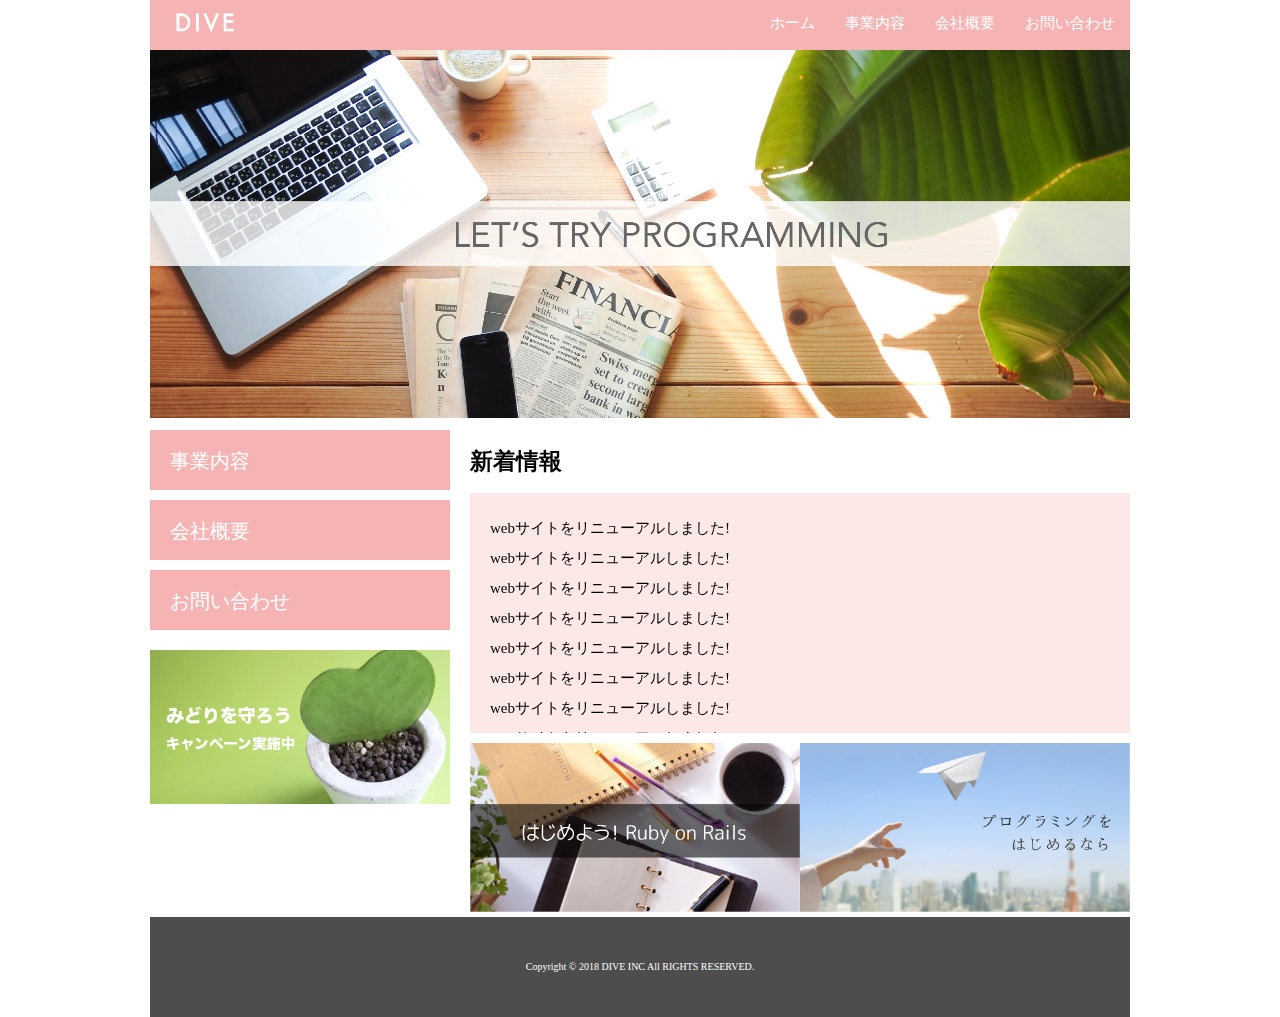
<file: index.html>
<!DOCTYPE html>
<html>
<head>
  <meta charset="UTF-8">
  <link rel="stylesheet" href="./css/normalize.css">
  <link rel="stylesheet" href="./css/style.css">
  <title>株式会社DIVE</title>
</head>
<body>
 <div class="container">
  <header class="header clearfix">
    <a href="index.html">
      <img src="./image/logo.png" class="logo_image">
    </a>
    <nav>
      <ul class="top_menu clearfix">
        <li><a href="index.html">ホーム</a></li>
        <li><a href="business.html">事業内容</a></li>
        <li><a href="company.html">会社概要</a></li>
        <li><a href="contact.html">お問い合わせ</a></li>
      </ul>
    </nav>
  </header>
  <img src="./image/TOP.png" class="image_area">
  <div class="wrapper clearfix">
    <aside class="side_menu">
      <nav>
        <ul>
          <li><a href="business.html">事業内容</a></li>
          <li><a href="company.html">会社概要</a></li>
          <li><a href="contact.html">お問い合わせ</a></li>
        </ul>
      </nav>
      <p class="banner">
        <a href="#">
          <img src="./image/banner.png">
        </a>
      </p>
    </aside>
    <article class="content">
      <h2>新着情報</h2>
      <div class="news">
        <ul>
          <li>webサイトをリニューアルしました!</li>
          <li>webサイトをリニューアルしました!</li>
          <li>webサイトをリニューアルしました!</li>
          <li>webサイトをリニューアルしました!</li>
          <li>webサイトをリニューアルしました!</li>
          <li>webサイトをリニューアルしました!</li>
          <li>webサイトをリニューアルしました!</li>
          <li>webサイトをリニューアルしました!</li>
          <li>webサイトをリニューアルしました!</li>
          <li>webサイトをリニューアルしました!</li>
        </ul>
      </div>
      <div class="banner_content">
        <p>
         <a href="#"><img src="./image/banner02.png"></a>
        </p>
        <p>
         <a href="#"><img src="./image/banner03.png"></a>
        </p>
      </div>
    </article>

  </div>
  <footer class="footer">
    <p>Copyright © 2018 DIVE INC All RIGHTS RESERVED.</p>
  </footer>
 </div>
</body>
</html>
</file>
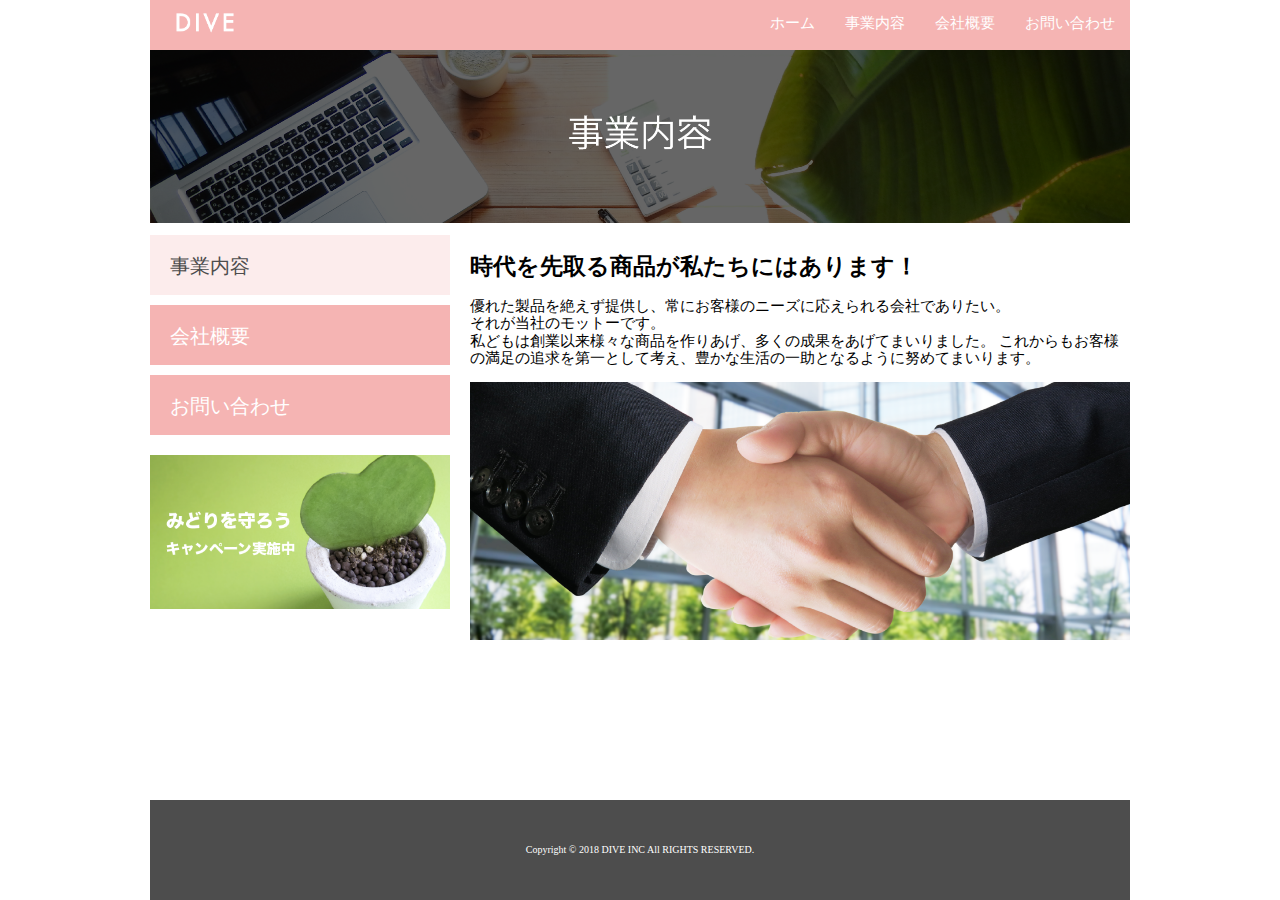
<file: business.html>
<!DOCTYPE html>
<html>
<head>
  <meta charset="UTF-8">
  <link rel="stylesheet" href="./css/normalize.css">
  <link rel="stylesheet" href="./css/style.css">
  <title>株式会社DIVE</title>
</head>
<body>
 <div class="container">
  <header class="header clearfix">
    <a href="index.html">
      <img src="./image/logo.png" class="logo_image">
    </a>
    <nav>
      <ul class="top_menu clearfix">
        <li><a href="index.html">ホーム</a></li>
        <li><a href="business.html">事業内容</a></li>
        <li><a href="company.html">会社概要</a></li>
        <li><a href="contact.html">お問い合わせ</a></li>
      </ul>
    </nav>
  </header>
  <img src="./image/business.png" class="image_area">
  <div class="wrapper clearfix">
    <aside class="side_menu">
      <nav>
        <ul>
          <li class="point"><a href="business.html">事業内容</a></li>
          <li><a href="company.html">会社概要</a></li>
          <li><a href="contact.html">お問い合わせ</a></li>
        </ul>
      </nav>
      <p class="banner">
        <a href="#">
          <img src="./image/banner.png">
        </a>
      </p>
    </aside>
    <article class="content">
      <h2>時代を先取る商品が私たちにはあります！</h2>
        <p>
        優れた製品を絶えず提供し、常にお客様のニーズに応えられる会社でありたい。<br>
        それが当社のモットーです。<br>
        私どもは創業以来様々な商品を作りあげ、多くの成果をあげてまいりました。
        これからもお客様の満足の追求を第一として考え、豊かな生活の一助となるように努めてまいります。
        </p>
      <img src="./image/shakehand.png" class="image_area">
    </article>

  </div>
  <footer class="footer">
    <p>Copyright © 2018 DIVE INC All RIGHTS RESERVED.</p>
  </footer>
 </div>
</body>
</html>
</file>
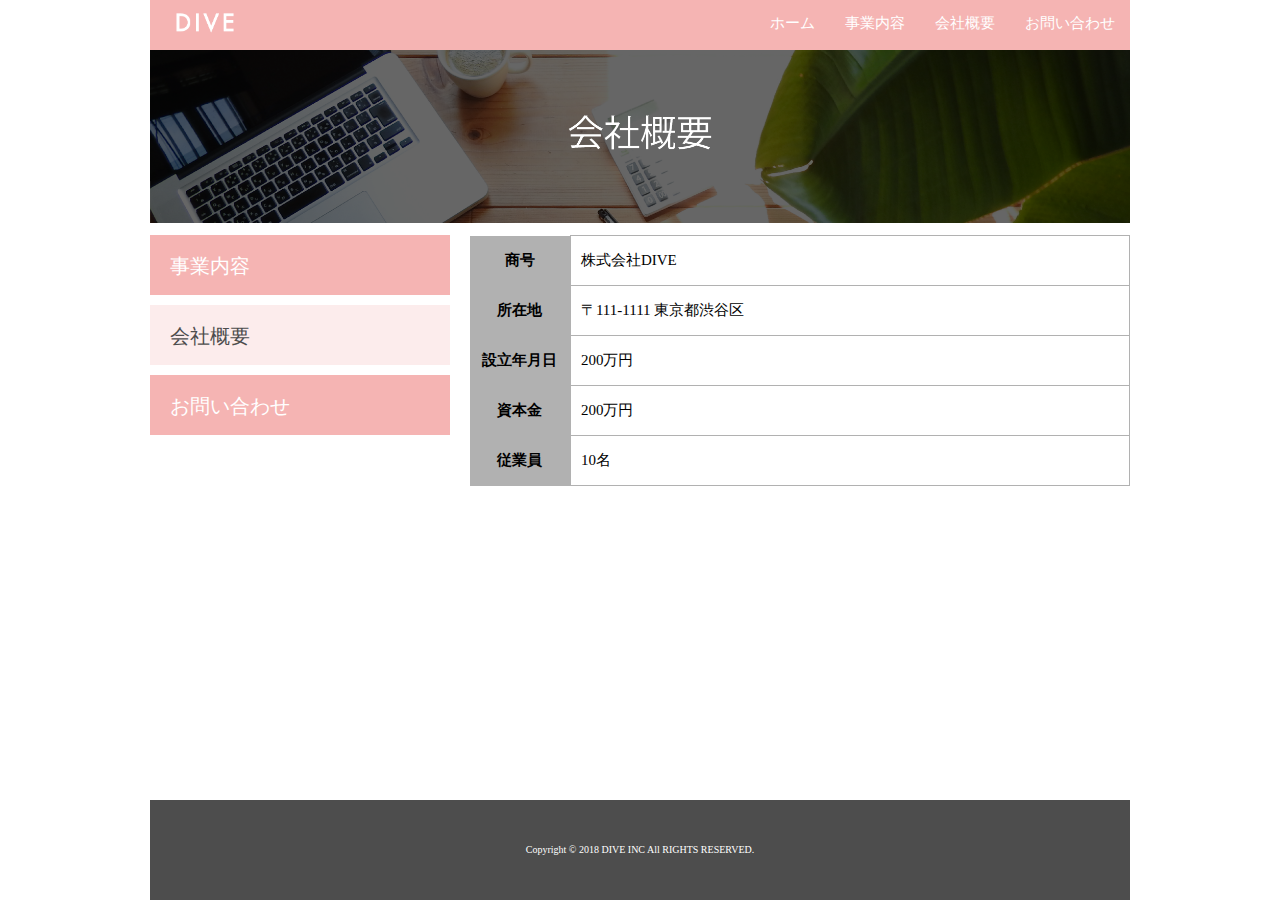
<file: company.html>
<!DOCTYPE html>
<html>
<head>
  <meta charset="UTF-8">
  <link rel="stylesheet" href="./css/normalize.css">
  <link rel="stylesheet" href="./css/style.css">
  <link rel="stylesheet" href="./css/company.css">

  <title>株式会社DIVE</title>
</head>
<body>
 <div class="container">
  <header class="header clearfix">
    <a href="index.html">
      <img src="./image/logo.png" class="logo_image">
    </a>
    <nav>
      <ul class="top_menu clearfix">
        <li><a href="index.html">ホーム</a></li>
        <li><a href="business.html">事業内容</a></li>
        <li><a href="company.html">会社概要</a></li>
        <li><a href="contact.html">お問い合わせ</a></li>
      </ul>
    </nav>
  </header>
  <img src="./image/company.png" class="image_area">
  <div class="wrapper clearfix">
    <aside class="side_menu">
      <nav>
        <ul>
          <li><a href="business.html">事業内容</a></li>
          <li class="point"><a href="company.html">会社概要</a></li>
          <li><a href="contact.html">お問い合わせ</a></li>
        </ul>
      </nav>
    </aside>
    <article class="content">
      <table class="company">
        <tr>
          <th>商号</th>
          <td>株式会社DIVE</td>
        </tr>
        <tr>
          <th>所在地</th>
          <td>〒111-1111 東京都渋谷区</td>
        </tr>
        <tr>
          <th>設立年月日</th>
          <td>200万円</td>
        </tr>
        <tr>
          <th>資本金</th>
          <td>200万円</td>
        </tr>
        <tr>
          <th>従業員</th>
          <td>10名</td>
        </tr>
      </table>

    </article>

  </div>
  <footer class="footer">
    <p>Copyright © 2018 DIVE INC All RIGHTS RESERVED.</p>
  </footer>
 </div>
</body>
</html>
</file>
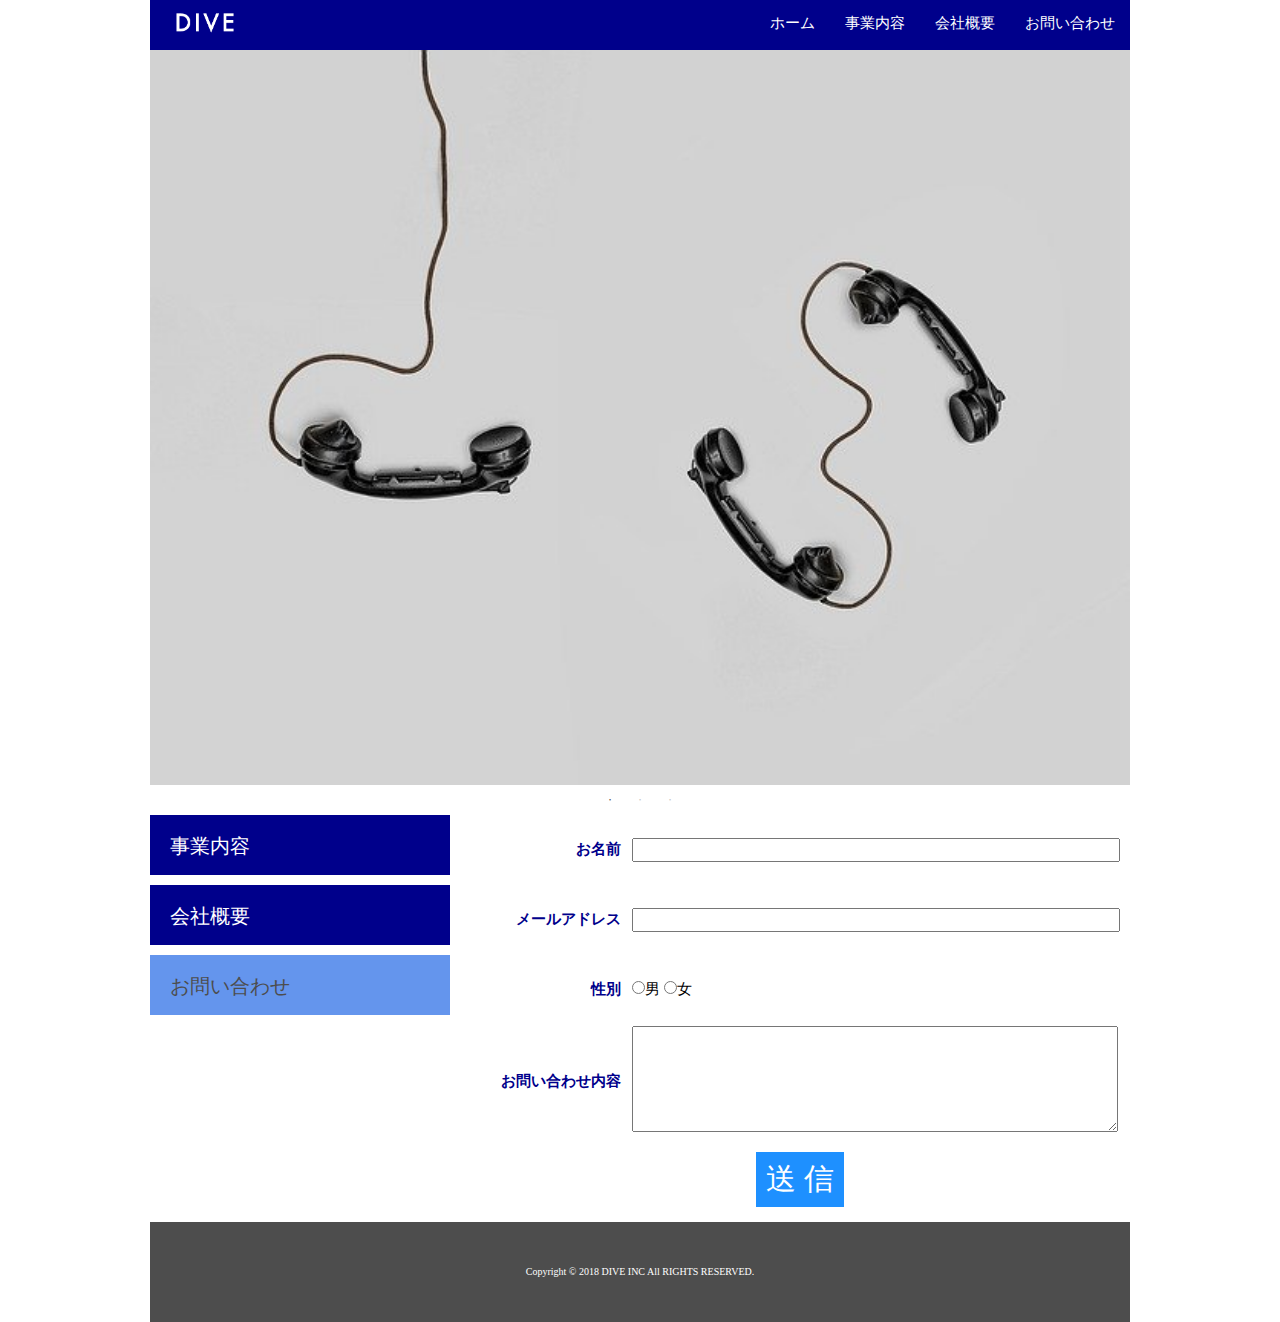
<file: contact.html>
<!DOCTYPE html>
<html>
<head>
  <meta charset="UTF-8">
  <link rel="stylesheet" href="./css/normalize.css">
  <link rel="stylesheet" href="./css/style.css">
  <link rel="stylesheet" href="./css/contact.css">

  <title>株式会社DIVE</title>
    <link rel="stylesheet" href="./slick/css/slick.css"/>
    <link rel="stylesheet" href="./slick/css/slick-theme.css"/>
    <!-- <link rel="stylesheet" href="./slick/css/style.css"/> -->

</head>



<body>
 <div class="container">
  <header class="header clearfix">
    <a href="index.html">
      <img src="./image/logo.png" class="logo_image">
    </a>
    <nav>
      <ul class="top_menu clearfix">
        <li><a href="index.html">ホーム</a></li>
        <li><a href="business.html">事業内容</a></li>
        <li><a href="company.html">会社概要</a></li>
        <li><a href="contact.html">お問い合わせ</a></li>
      </ul>
    </nav>
  </header>
    <ul class="slider">

      <li><img src="./slick/img/contact3.jpg" class="image_area"></li>
      <li><img src="./slick/img/contact.jpg" class="image_area"></li>
      <li><img src="./slick/img/contact2.jpg" class="image_area"></li>
    </ul>


  <script src="https://code.jquery.com/jquery-3.5.1.min.js"></script>

  <script src="./slick/js/slick.min.js"></script>
  <script src="./slick/js/main.js"></script>

  <div class="wrapper clearfix">
    <aside class="side_menu">
      <nav>
        <ul>
          <li><a href="business.html">事業内容</a></li>
          <li><a href="company.html">会社概要</a></li>
          <li class="point"><a href="contact.html">お問い合わせ</a></li>
        </ul>
      </nav>
    </aside>
    <article class="content">
      <form action="">
        <table class="contact">
        <tr>
          <th>お名前</th>
          <td><input type="text" class="input"></td>
        </tr>
        <tr>
          <th>メールアドレス</th>
          <td><input type="email" class="input"></td>
        </tr>
        <tr>
          <th>性別</th>
          <td>
            <input type="radio">男
            <input type="radio">女
          </td>
        </tr>
        <tr>
          <th>お問い合わせ内容</th>
          <td><textarea></textarea></td>
        </tr>
      </table>
      <p>
        <input type="submit" value="送 信" class="button">
      </p>
     </form>
    </article>

  </div>
  <footer class="footer">
    <p>Copyright © 2018 DIVE INC All RIGHTS RESERVED.</p>
  </footer>
 </div>
</body>
</html>
</file>
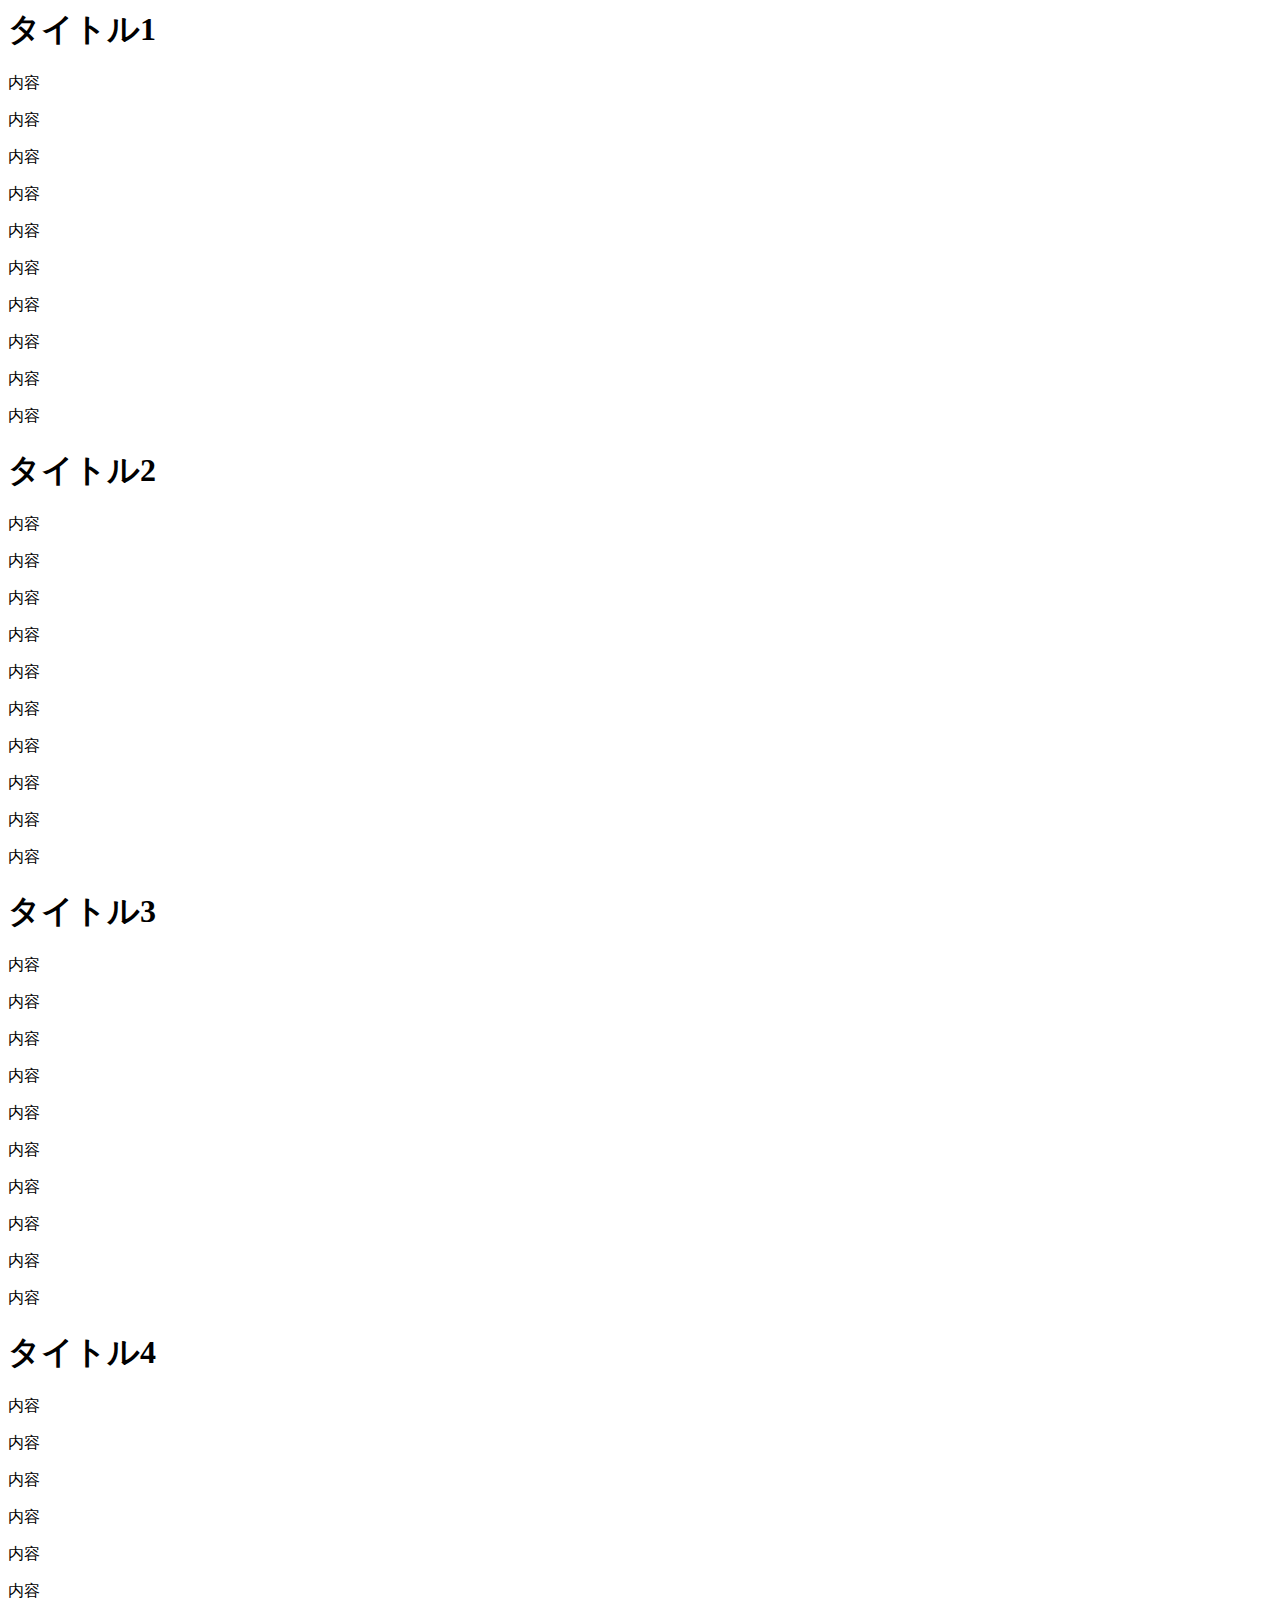
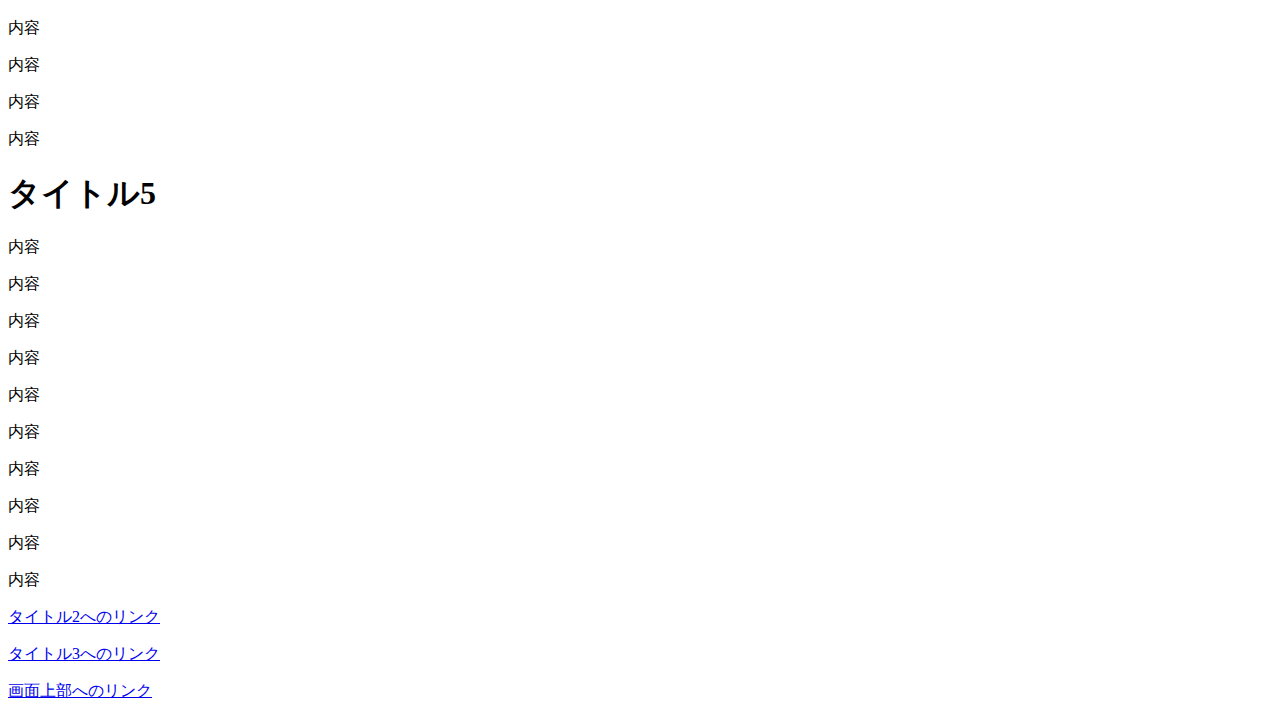
<file: test.html>
<html>
<h1>タイトル1</h1>
<p>内容</p>
<p>内容</p>
<p>内容</p>
<p>内容</p>
<p>内容</p>
<p>内容</p>
<p>内容</p>
<p>内容</p>
<p>内容</p>
<p>内容</p>
<h1><a name="title2">タイトル2</a></h1>
<p>内容</p>
<p>内容</p>
<p>内容</p>
<p>内容</p>
<p>内容</p>
<p>内容</p>
<p>内容</p>
<p>内容</p>
<p>内容</p>
<p>内容</p>
<h1 id="title3">タイトル3</h1>
<p>内容</p>
<p>内容</p>
<p>内容</p>
<p>内容</p>
<p>内容</p>
<p>内容</p>
<p>内容</p>
<p>内容</p>
<p>内容</p>
<p>内容</p>
<h1>タイトル4</h1>
<p>内容</p>
<p>内容</p>
<p>内容</p>
<p>内容</p>
<p>内容</p>
<p>内容</p>
<p>内容</p>
<p>内容</p>
<p>内容</p>
<p>内容</p>
<h1>タイトル5</h1>
<p>内容</p>
<p>内容</p>
<p>内容</p>
<p>内容</p>
<p>内容</p>
<p>内容</p>
<p>内容</p>
<p>内容</p>
<p>内容</p>
<p>内容</p>
<p><a href="#title2">タイトル2へのリンク</a></p>
<p><a href="#title3">タイトル3へのリンク</a></p>
<p><a href="#">画面上部へのリンク</a></p>
</html>
</file>
<file: css/style.css>
html {
  height: 100%;
  font-size: 62.5%;
}
body {
  height: 100%;
}
.container {
  width: 980px;
  margin: 0 auto;
  position: relative;
  min-height: 100%;
}
ul {
  margin: 0;
  padding: 0;
}
li {
  list-style: none;
}
.header {
  background-color: #F5B4B3;
  height: 50px;
  font-size: 1.5rem;
}
ul.top_menu {
  float: right;
}
.top_menu li {
  float: left;
  width: auto;
}
.top_menu li a {
  color: #fff;
  text-decoration: none;
  display: block;
  padding: 15px;
}
.top_menu li a:hover {
  text-decoration: underline;
}
.logo_image {
  width: 110px;
  float: left;
  margin: 0;
}
.image_area{
  width: 100%;
}
.wrapper{
  margin-top: 10px;
  padding-bottom: 100px;
}

.side_menu{
  width: 300px;
  float: left;
}
.side_menu li{
  background-color: #F5B4B3;
  height: 6rem;
  margin-bottom: 10px;
}
.side_menu li:hover{
  opacity: 0.6;
}

.side_menu li a{
  font-size:2rem;
  color: #fff;
  text-decoration: none;
  display: block;
  padding: 2rem;
}
.side_menu .point{
  background-color: #FCECEC;
}
.side_menu .point a{
  color: #4D4D4D
}
.banner img{
  width: 100%;
}
.banner{
  margin-top: 20px;
}
.banner a:hover {
  opacity:0.6;
}
.content{
  width: 660px;
  margin-left:20px;
  float: left;
  font-size: 1.5rem;
}
.news{
  height: 200px;
  background-color: #FCE8E7;
  padding: 20px;
  overflow: scroll;
  line-height: 2;
}
.banner_content{
  margin-top: 10px;
  display: table;
}
.banner_content p {
  display: table-cell;
}
.banner_content p img {
  width: 100%;
}

.footer{
  width: 100%;
  height: 100px;
  position: absolute;
  bottom: 0;
  background-color: #4D4D4D;
  display: table;
}
.footer p {
  font-size: 1rem;
  color: #fff;
  text-align: center;
  vertical-align: middle;
  display: table-cell;
}
.clearfix:after {
  content: "";
  display: block;
  clear: both;
}
</file>
<file: css/company.css>
html {
  height: 100%;
  font-size: 62.5%;
}
body {
  height: 100%;
}
.container {
  width: 980px;
  margin: 0 auto;
  position: relative;
  min-height: 100%;
}
ul {
  margin: 0;
  padding: 0;
}
li {
  list-style: none;
}
.header {
  background-color: #F5B4B3;
  height: 50px;
  font-size: 1.5rem;
}
ul.top_menu {
  float: right;
}
.top_menu li {
  float: left;
  width: auto;
}
.top_menu li a {
  color: #fff;
  text-decoration: none;
  display: block;
  padding: 15px;
}
.top_menu li a:hover {
  text-decoration: underline;
}
.logo_image {
  width: 110px;
  float: left;
  margin: 0;
}
.image_area{
  width: 100%;
}
.wrapper{
  margin-top: 10px;
  padding-bottom: 100px;
}

.side_menu{
  width: 300px;
  float: left;
}
.side_menu li{
  background-color: #F5B4B3;
  height: 6rem;
  margin-bottom: 10px;
}
.side_menu li:hover{
  opacity: 0.6;
}

.side_menu li a{
  font-size:2rem;
  color: #fff;
  text-decoration: none;
  display: block;
  padding: 2rem;
}
.side_menu .point{
  background-color: #FCECEC;
}
.side_menu .point a{
  color: #4D4D4D
}

.company{
  border-collapse: collapse;
}

.company tr{
  height: 5rem;
}

.company th{
  width: 100px;
  background-color: #B1B1B1;
  color: #fff
  border-bottom: solid 1px #fff;
}

.company td{
  width: 560px;
  padding-left: 1rem;
  border: solid 1px #B1B1B1
}

.company tr:last-child th {
  border-color: #B1B1B1;
}

.footer{
  width: 100%;
  height: 100px;
  position: absolute;
  bottom: 0;
  background-color: #4D4D4D;
  display: table;
}
.footer p {
  font-size: 1rem;
  color: #fff;
  text-align: center;
  vertical-align: middle;
  display: table-cell;
}

.clearfix:after {
  content: "";
  display: block;
  clear: both;
}
</file>
<file: css/contact.css>
html {
  height: 100%;
  font-size: 62.5%;
}
body {
  height: 100%;
}
.container {
  width: 980px;
  margin: 0 auto;
  position: relative;
  min-height: 100%;
}
ul {
  margin: 0;
  padding: 0;
}
li {
  list-style: none;
}
.header {
  background-color: #00008b;
  height: 50px;
  font-size: 1.5rem;
}
ul.top_menu {
  float: right;
}
.top_menu li {
  float: left;
  width: auto;
}
.top_menu li a {
  color: #fff;
  text-decoration: none;
  display: block;
  padding: 15px;
}
.top_menu li a:hover {
  text-decoration: underline;
}
.logo_image {
  width: 110px;
  float: left;
  margin: 0;
}
.image_area{
  width: 100%;
}
.wrapper{
  margin-top: 10px;
  padding-bottom: 100px;
}

.side_menu{
  width: 300px;
  float: left;
}
.side_menu li{
  background-color: #00008b;
  height: 6rem;
  margin-bottom: 10px;
}
.side_menu li:hover{
  opacity: 0.6;
}

.side_menu li a{
  font-size:2rem;
  color: #fff;
  text-decoration: none;
  display: block;
  padding: 2rem;
}
.side_menu .point{
  background-color: #6495ed;
}
.side_menu .point a{
  color: #4D4D4D
}

form{
  width:640px
  margin:0 auto;
}

.contact{
  border-collapse: collapse;
}
.contact tr{
  height: 7rem;
}

.contact th{
  width: 150px;
  text-align: right;
  padding-right: 10px;
  color: #00008b
}

.contact td{
  width: 480px;
}

.input {
  width: 480px;
}

textarea{
  width: 480px;
  height: 10rem;
}

.content p{
  text-align: center;
}

.button {
  background: #1e90ff;
  border: none;
  color: white;
  font-size: 3rem;
  padding: 10px;
  margin: 0;
  text-align: center;
}
.button:hover {
  opacity: 0.5;
}

.footer{
  width: 100%;
  height: 100px;
  position: absolute;
  bottom: 0;
  background-color: #4D4D4D;
  display: table;
}
.footer p {
  font-size: 1rem;
  color: #fff;
  text-align: center;
  vertical-align: middle;
  display: table-cell;
}

.clearfix:after {
  content: "";
  display: block;
  clear: both;
}
</file>
